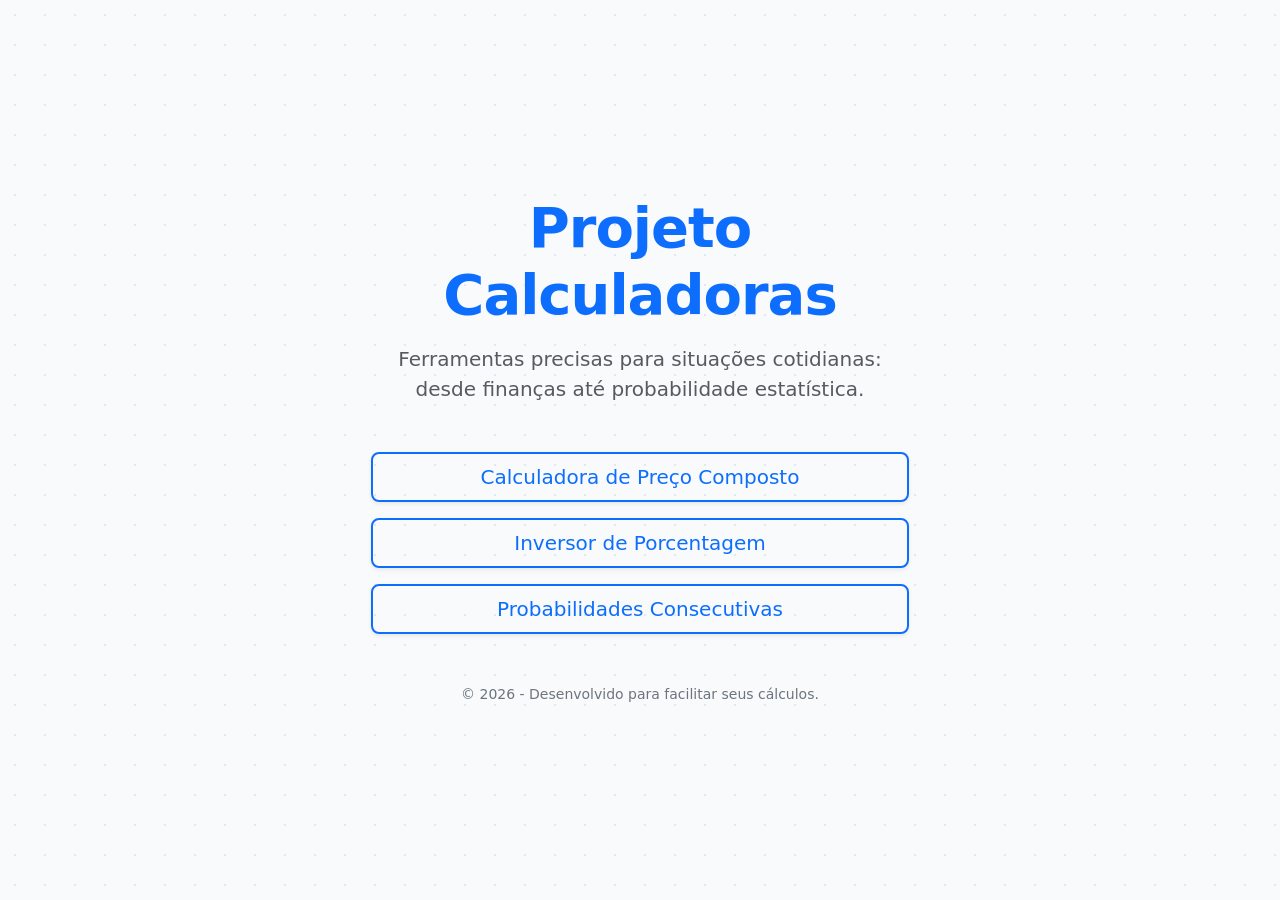
<file: index.html>
<!DOCTYPE html>
<html lang="pt-br">
<head>
    <meta charset="UTF-8">
    <meta name="viewport" content="width=device-width, initial-scale=1.0">
    <title>Calculadoras Específicas</title>
    <link href="https://cdn.jsdelivr.net/npm/bootstrap@5.3.3/dist/css/bootstrap.min.css" rel="stylesheet">
    <link rel="stylesheet" href="estiloIndex.css">
</head>
<body class="d-flex align-items-center min-vh-100">

    <div class="container text-center">
        <div class="row justify-content-center">
            <div class="col-md-8 col-lg-6">
                <h1 class="display-4 fw-bold text-primary mb-3">Projeto Calculadoras</h1>
                <p class="lead text-muted mb-5">
                    Ferramentas precisas para situações cotidianas: desde finanças até probabilidade estatística.
                </p>

                <div class="d-grid gap-3">
                    <a href="preco_compostos.html" class="btn btn-outline-primary btn-lg shadow-sm">
                        Calculadora de Preço Composto
                    </a>
                    <a href="inverte_percentual.html" class="btn btn-outline-primary btn-lg shadow-sm">
                        Inversor de Porcentagem
                    </a>
                    <a href="probabilidade.html" class="btn btn-outline-primary btn-lg shadow-sm">
                        Probabilidades Consecutivas
                    </a>
                </div>

                <footer class="mt-5 text-secondary">
                    <small>© 2026 - Desenvolvido para facilitar seus cálculos.</small>
                </footer>
            </div>
        </div>
    </div>

    <script src="https://cdn.jsdelivr.net/npm/bootstrap@5.3.3/dist/js/bootstrap.bundle.min.js"></script>
</body>
</html>
</file>
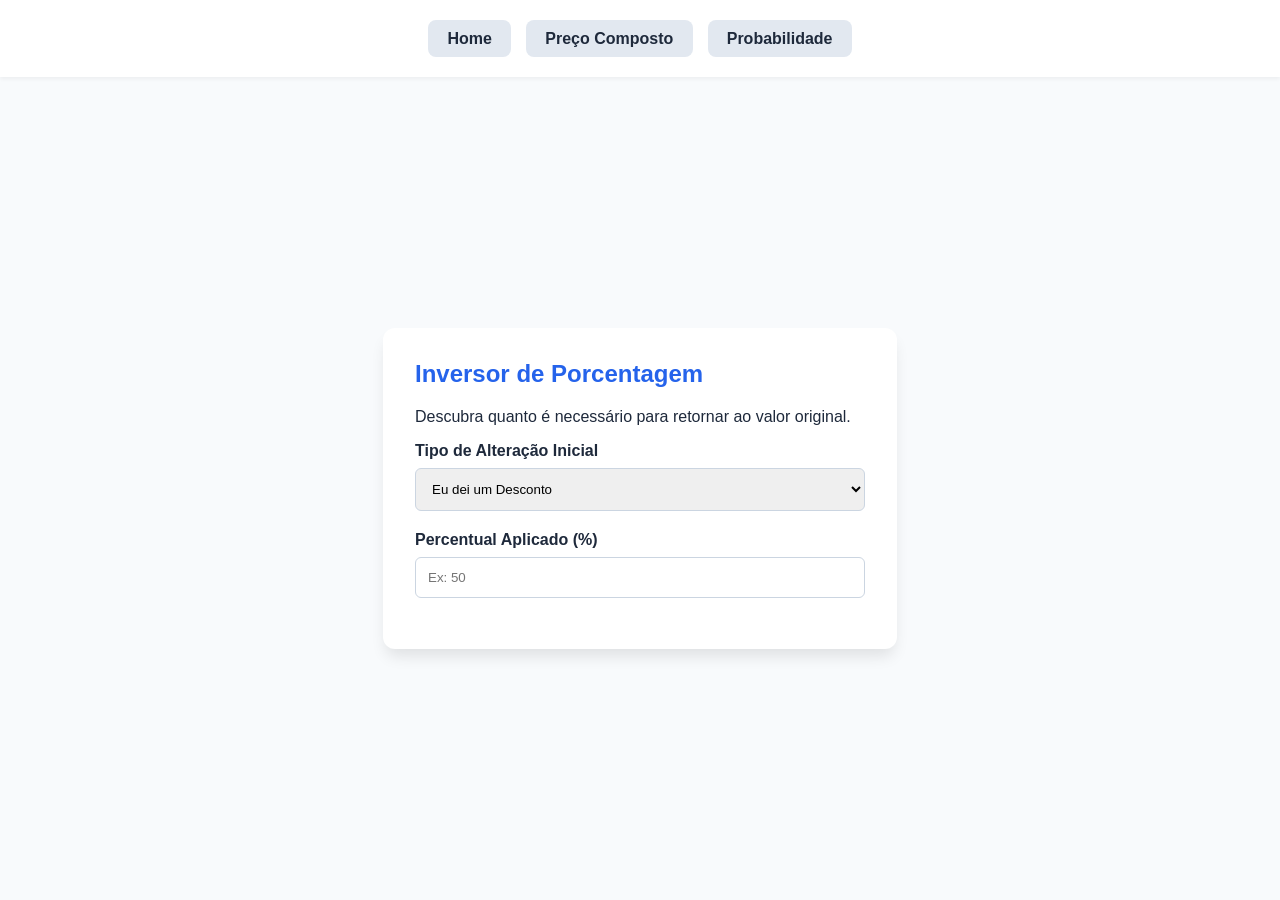
<file: inverte_percentual.html>
<!DOCTYPE html>
<html lang="pt-br">
<head>
    <meta charset="UTF-8">
    <meta name="viewport" content="width=device-width, initial-scale=1.0">
    <title>Inversor de porcentagem</title>
    <link rel="stylesheet" href="estilo_perc.css">
</head>
<body>
    <nav class="navbar-buttons">
        <a href="index.html" class="btn-nav">Home</a>
        <a href="preco_compostos.html" class="btn-nav">Preço Composto</a>
        <a href="probabilidade.html" class="btn-nav">Probabilidade</a>
    </nav>

    <main class="container">
        <div class="card">
            <h2>Inversor de Porcentagem</h2>
            <p>Descubra quanto é necessário para retornar ao valor original.</p>

            <div class="input-group">
                <label for="inversorTipo">Tipo de Alteração Inicial</label>
                <select id="inversorTipo" onchange="calcularInversao()">
                    <option value="desconto">Eu dei um Desconto</option>
                    <option value="aumento">Eu dei um Aumento</option>
                </select>
            </div>

            <div class="input-group">
                <label>Percentual Aplicado (%)</label>
                <input type="number" id="percentualInput" placeholder="Ex: 50" oninput="calcularInversao()">
            </div>

            <div id="resultado-inversao" class="result-area">
                <span id="textoInversao"></span>
            </div>
        </div>
    </main>
    <script src="invertScript.js"></script>
</body>
</html>
</file>
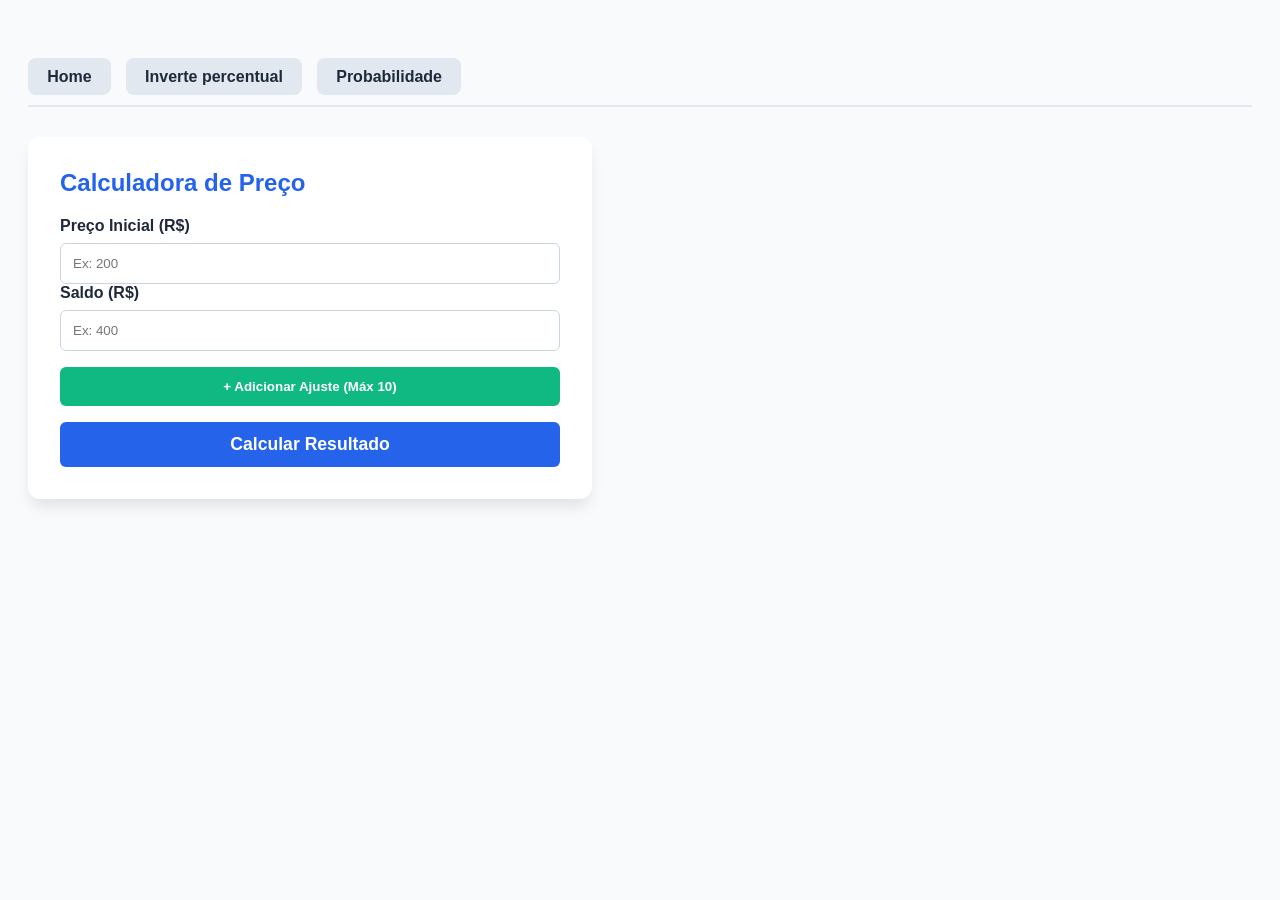
<file: preco_compostos.html>
<!DOCTYPE html>
<html lang="pt-br">
<head>
    <meta charset="UTF-8">
    <meta name="viewport" content="width=device-width, initial-scale=1.0">
    <title>Calculadora de Preço Composto</title>
    <link rel="stylesheet" href="estilo_preco.css">
</head>
<body>
      <nav class="navbar-buttons">
    <a href="index.html" class="btn-nav">Home</a>
    <a href="inverte_percentual.html" class="btn-nav">Inverte percentual</a>
    <a href="probabilidade.html" class="btn-nav">Probabilidade</a>
</nav>




  <div class="card">

    <h2>Calculadora de Preço</h2>
    
    <div class="input-group">
        <label>Preço Inicial (R$)</label>
        <input type="number" id="initialPrice" placeholder="Ex: 200" step="0.01">
        <label>Saldo (R$)</label>
        <input type="number" id="saldo" placeholder="Ex: 400" step="0.01">
    </div>

    <div id="modifiers-container"></div>

    <button class="btn btn-add" id="btnAdd" onclick="addRow()">+ Adicionar Ajuste (Máx 10)</button>
    <button class="btn btn-calc" onclick="calculate()">Calcular Resultado</button>

    <div id="result-area" style="display: none;">
        <span>Preço Final:</span>
        <span class="final-price" id="displayResult">R$ 0,00</span>
        <span class="comparativo" id="displayComparativo"></span>
        <span class="compravel" id="displayCompravel"></span>
    </div>
</div>

<script src="desc_au.js"></script>

</body>
</html>
</file>
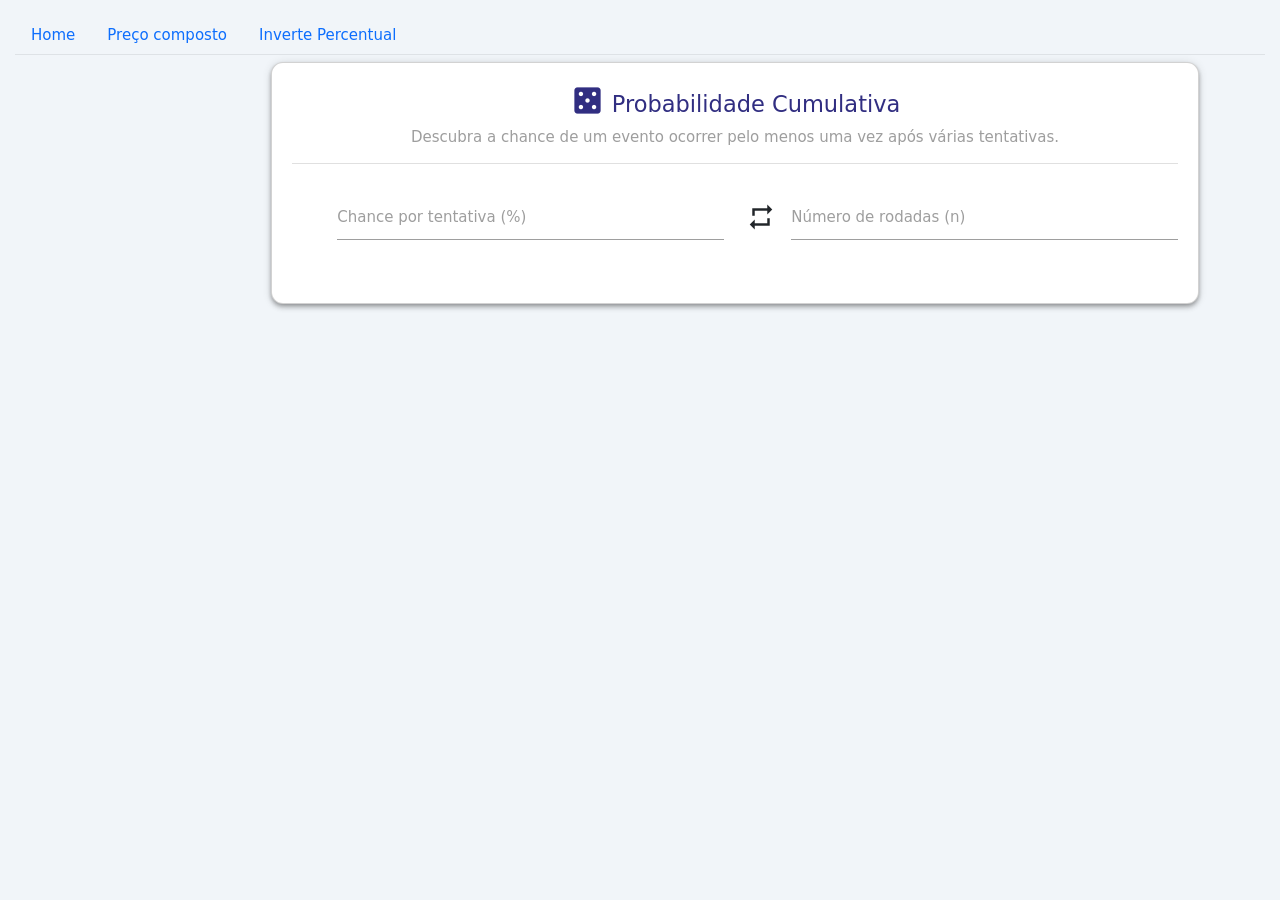
<file: probabilidade.html>
<!DOCTYPE html>
<html lang="pt-br">
<head>
    <meta charset="UTF-8">
    <meta name="viewport" content="width=device-width, initial-scale=1.0">
    <title>Calculadora de Probabilidade Acumulada</title>
    <!-- Materialize CSS para manter o padrão visual -->
    <link rel="stylesheet" href="https://cdnjs.cloudflare.com/ajax/libs/materialize/1.0.0/css/materialize.min.css">
    <link href="https://fonts.googleapis.com/icon?family=Material+Icons" rel="stylesheet">

    <link href="https://cdn.jsdelivr.net/npm/bootstrap@5.3.3/dist/css/bootstrap.min.css" rel="stylesheet">
    <script src="https://cdn.jsdelivr.net/npm/bootstrap@5.3.3/dist/js/bootstrap.bundle.min.js"></script>
    
    <link rel="stylesheet" href="prob.css">
</head>
<body class="p-3">
      <ul class="nav nav-tabs">
        <li class="nav-item">
          <a href="index.html" class="nav-link ">Home</a>
        </li>
        <li class="nav-item">
          <a href="preco_compostos.html" class="nav-link  ">Preço composto</a>
        </li>
        <li class="nav-item">
          <a href="inverte_percentual.html" class="nav-link ">Inverte Percentual</a>
        </li>
      </ul>

<div class="container">
    <div class="row">
        <div class="col s12 m8 offset-m2">
            <div class="card z-depth-2">
                <h4 class="center-align" style="color: #312e81;">
                    <i class="material-icons" style="font-size: 35px; vertical-align: bottom;">casino</i> 
                    Probabilidade Cumulativa
                </h4>
                <p class="center-align grey-text">Descubra a chance de um evento ocorrer pelo menos uma vez após várias tentativas.</p>
                
                <div class="divider" style="margin-bottom: 30px;"></div>

                <div class="row">
                    <!-- Entrada: Chance -->
                    <div class="input-field col s12 m6">
                        <i class="material-icons prefix">percent</i>
                        <input id="chanceIndividual" type="number" step="0.01" class="validate" oninput="calcularProbabilidade()">
                        <label for="chanceIndividual">Chance por tentativa (%)</label>
                    </div>

                    <!-- Entrada: Vezes -->
                    <div class="input-field col s12 m6">
                        <i class="material-icons prefix">repeat</i>
                        <input id="numTentativas" type="number" step="1" class="validate" oninput="calcularProbabilidade()">
                        <label for="numTentativas">Número de rodadas (n)</label>
                    </div>
                </div>

                <!-- Saída -->
                <div id="resultadoArea" class="result-box center-align">
                    <span class="grey-text text-darken-1">A chance final de ocorrer pelo menos uma vez é:</span>
                    <span id="displayResultado" class="highlight-prob">0%</span>
                    <p id="explicacaoLogica" class="small grey-text" style="margin-top: 10px; font-style: italic;"></p>
                </div>
            </div>
        </div>
    </div>
</div>

<script src="prob.js"></script>

<script src="https://cdnjs.cloudflare.com/ajax/libs/materialize/1.0.0/js/materialize.min.js"></script>
</body>
</html>
</file>
<file: estiloIndex.css>
body {
    background-color: #f8fafc;
    background-image: radial-gradient(#e2e8f0 1px, transparent 1px);
    background-size: 30px 30px; /* Efeito de grade sutil no fundo */
}

h1 {
    letter-spacing: -1px;
}

/* Animação para os botões aparecerem suavemente */
.btn {
    transition: transform 0.2s, background-color 0.2s !important;
    border-width: 2px !important;
}

.btn:hover {
    transform: translateY(-5px);
    box-shadow: 0 10px 15px -3px rgba(37, 99, 235, 0.2);
}

/* Ajustes finos no container */
.container {
    padding: 40px 20px;
}
</file>
<file: estilo_perc.css>
:root {
    --primary: #2563eb;
    --bg: #f8fafc;
    --text: #1e293b;
}

body {
    font-family: 'Segoe UI', Tahoma, Geneva, Verdana, sans-serif;
    background-color: var(--bg);
    color: var(--text);
    margin: 0;
    display: flex;
    flex-direction: column;
    min-height: 100vh;
}

/* Estilo da Navbar */
.navbar-buttons {
    display: flex;
    justify-content: center; /* Centraliza os botões */
    gap: 15px;
    padding: 20px;
    background: white;
    box-shadow: 0 2px 4px rgba(0,0,0,0.05);
}

.btn-nav {
    text-decoration: none;
    background-color: #e2e8f0;
    color: var(--text);
    padding: 0.6rem 1.2rem;
    border-radius: 8px;
    font-weight: 600;
    transition: all 0.3s ease;
}

.btn-nav:hover {
    background-color: var(--primary);
    color: white;
}

/* Centralização do Conteúdo */
.container {
    display: flex;
    justify-content: center;
    align-items: center;
    flex-grow: 1;
    padding: 20px;
}

.card {
    background: white;
    padding: 2rem;
    border-radius: 12px;
    box-shadow: 0 10px 15px -3px rgba(0, 0, 0, 0.1);
    width: 100%;
    max-width: 450px;
}

h2 { margin-top: 0; color: var(--primary); }

.input-group { margin-bottom: 1.2rem; }
label { display: block; margin-bottom: 0.5rem; font-weight: 600; }

input, select {
    width: 100%;
    padding: 0.75rem;
    border: 1px solid #cbd5e1;
    border-radius: 6px;
    box-sizing: border-box;
}

.result-area {
    background: #f0fdf4;
    padding: 15px;
    border-radius: 8px;
    margin-top: 15px;
    text-align: center;
    display: none; /* Controlado pelo JS */
}

#textoInversao {
    font-weight: 600;
    color: #166534;
    font-size: 1.1rem;
}
</file>
<file: estilo_preco.css>
:root {
    --primary: #2563eb;
    --bg: #f8fafc;
    --text: #1e293b;
}

body {
    font-family: 'Segoe UI', Tahoma, Geneva, Verdana, sans-serif;
    background-color: var(--bg);
    color: var(--text);
    padding: 40px 20px;
    
}

.card {
    background: white;
    padding: 2rem;
    border-radius: 12px;
    box-shadow: 0 10px 15px -3px rgba(0, 0, 0, 0.1);
    width: 100%;
    max-width: 500px;
}

h2 { 
    margin-top: 0; color: var(--primary);
}

.input-group { margin-bottom: 1.0rem; }
    label { display: block; margin-bottom: 0.5rem; font-weight: 600; 
}

input, select {
    width: 100%;
    padding: 0.75rem;
    border: 1px solid #cbd5e1;
    border-radius: 6px;
    box-sizing: border-box;
}

.row {
    display: flex;
    gap: 10px;
    margin-bottom: 10px;
    align-items: center;
    animation: fadeIn 0.3s ease;
}

@keyframes fadeIn {
    from { opacity: 0; transform: translateY(-10px); }
    to { opacity: 1; transform: translateY(0); }
        
}

.btn {
    cursor: pointer;
    border: none;
    border-radius: 6px;
    padding: 0.75rem 1rem;
    font-weight: 600;
    transition: opacity 0.2s;
}

.btn-add { 
    background: #10b981; color: white; width: 100%; margin-bottom: 1rem;
}
.btn-calc {
    background: var(--primary); color: white; width: 100%; font-size: 1.1rem;
}
.btn-remove {
    background: #ef4444; color: white; padding: 0.5rem;
}

#result-area {
    margin-top: 2rem;
    padding: 1.5rem;
    background: #eff6ff;
    border-radius: 8px;
    text-align: center;
    display: flex;
    flex-direction: column;
    gap: 5px;
}

.final-price { font-size: 2rem; font-weight: 800; color: var(--primary); }
        
        /* Nova classe para o comparativo */
.comparativo {
    font-size: 1rem;
     font-weight: 600;
     color: #64748b;
    font-style: italic;
 }
.compravel {
     font-size: 1rem;
    font-weight: 600;
    font-style: italic;
}


.navbar-buttons {
    display: flex;
    gap: 15px; /* Espaço entre os botões */
    padding: 10px 0;
    margin-bottom: 30px;
    border-bottom: 2px solid #e2e8f0; /* Linha sutil separando o menu do conteúdo */
}

/* Estilização dos links como botões */
.btn-nav {
    text-decoration: none;
    background-color: #e2e8f0; /* Cor de fundo padrão */
    color: var(--text);
    padding: 0.6rem 1.2rem;
    border-radius: 8px;
    font-weight: 600;
    transition: all 0.3s ease;
}

/* Efeito de foco/hover */
.btn-nav:hover {
    background-color: var(--primary);
    color: white;
}

/* Classe opcional para destacar a página atual */
.btn-nav.active {
    background-color: var(--primary);
    color: white;
}
</file>
<file: prob.css>
body { background-color: #f1f5f9; padding-top: 30px; }
        .card { border-radius: 12px; padding: 20px; }
        .result-box {
            margin-top: 20px;
            padding: 20px;
            background-color: #eef2ff;
            border-radius: 8px;
            border-left: 6px solid #4f46e5;
            display: none;
        }
        .highlight-prob {
            font-size: 2.2rem;
            font-weight: 800;
            color: #4f46e5;
            display: block;
        }
</file>
